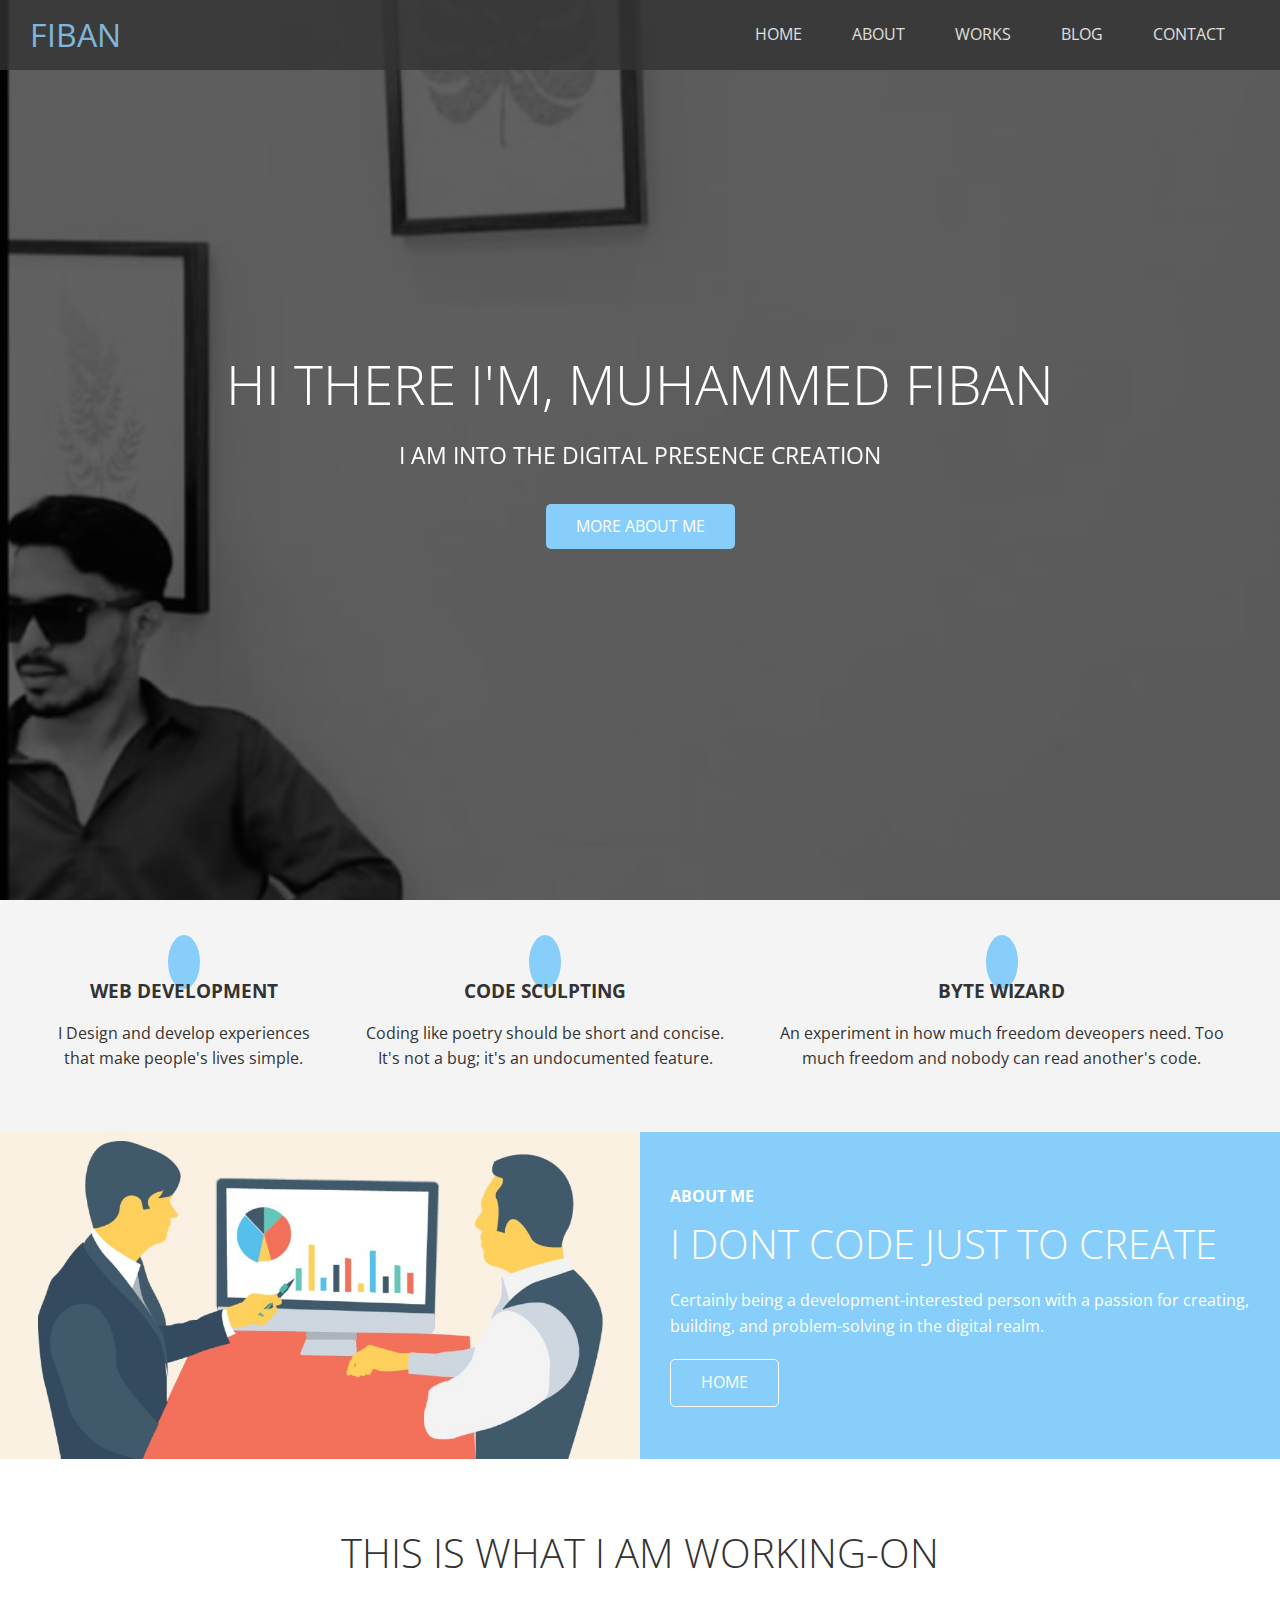
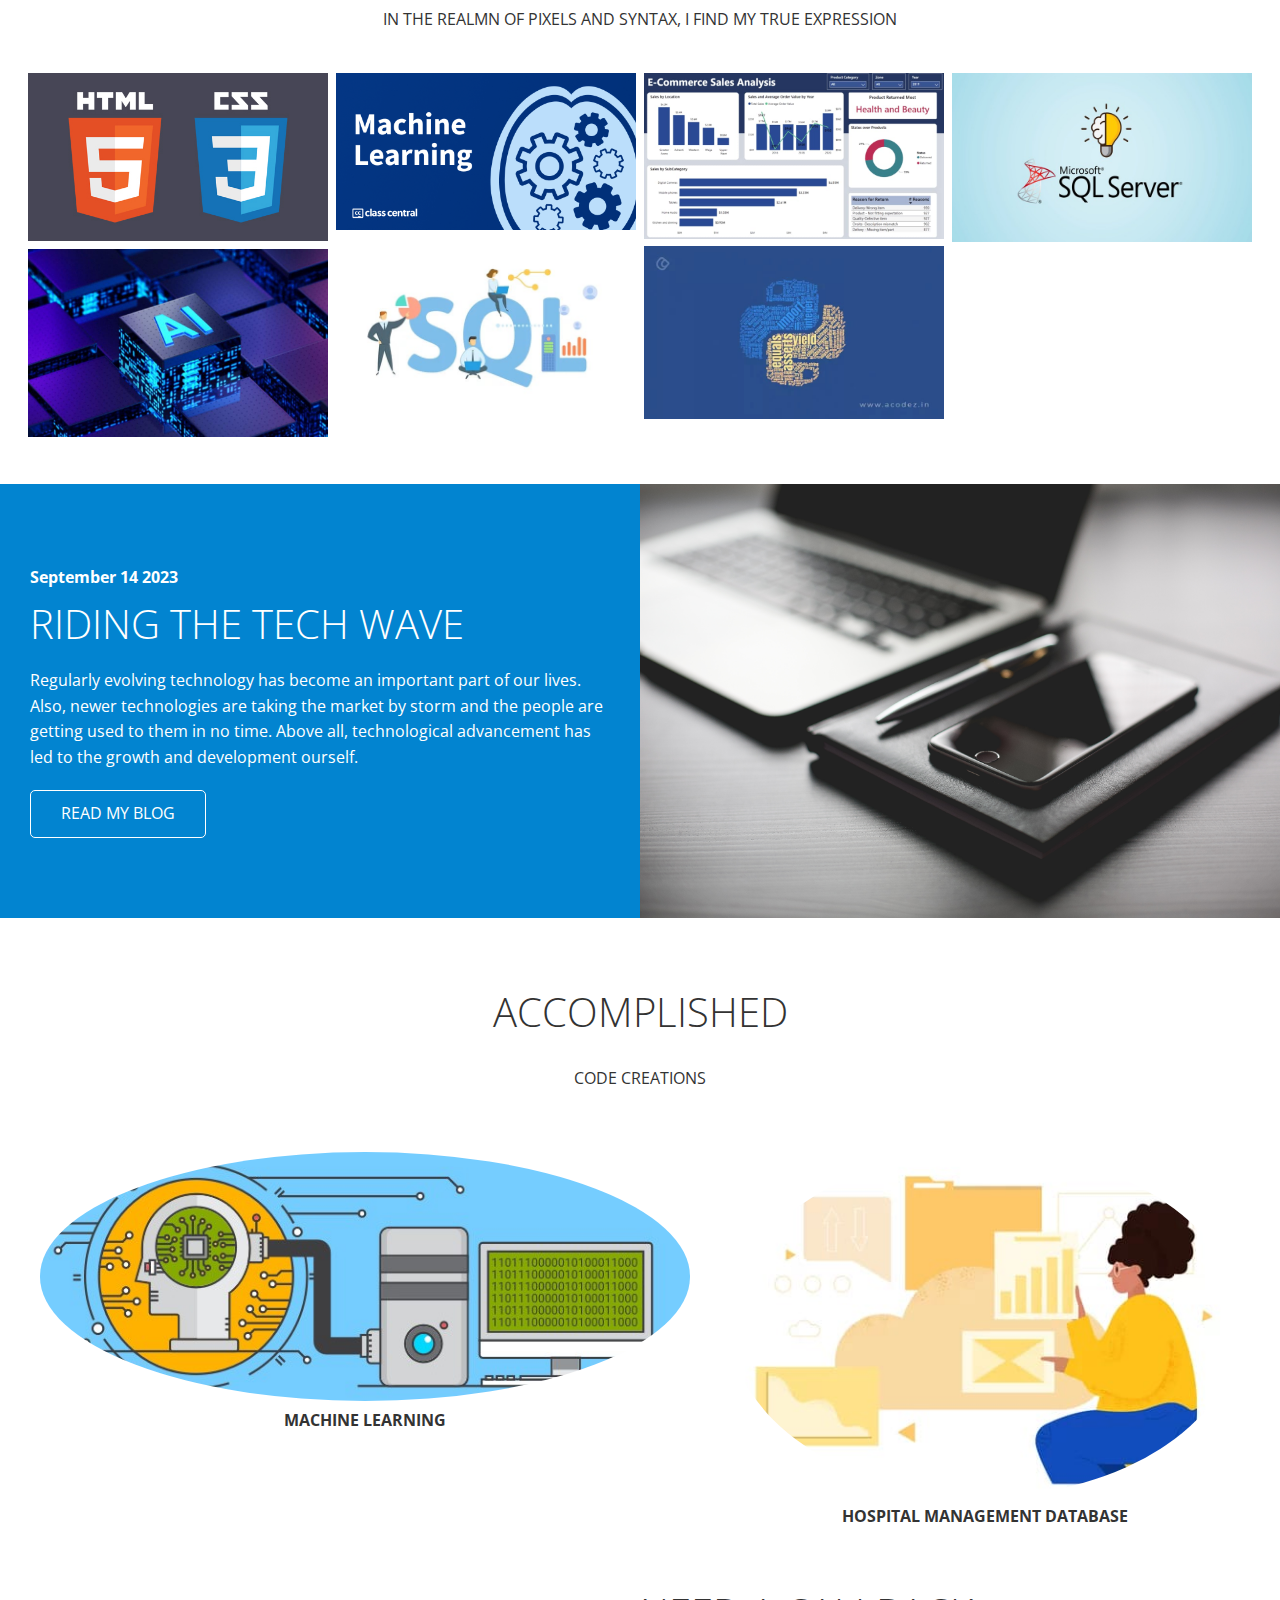
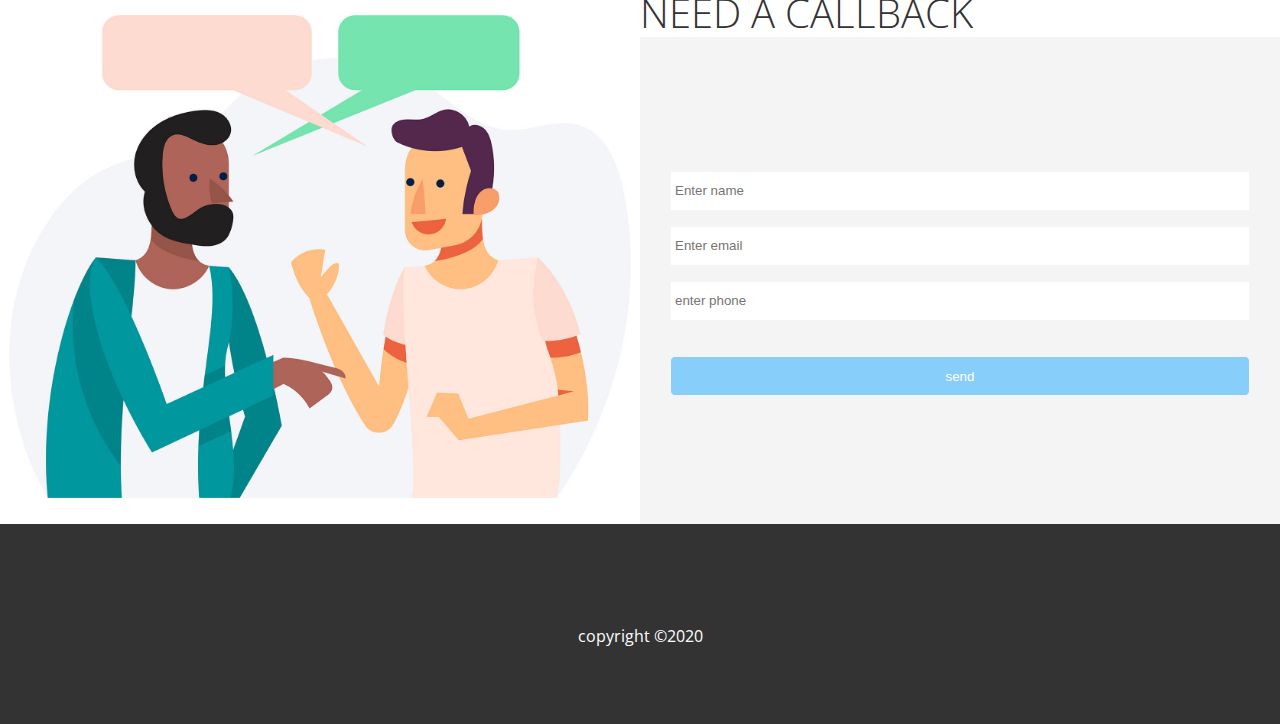
<file: index.html>
<!DOCTYPE html>
<html lang="en">
<head>
    <meta charset="UTF-8">
    <meta name="viewport" content="width=device-width, initial-scale=1.0">
    <link rel="stylesheet" href="https://cdnjs.cloudflare.com/ajax/libs/font-awesome/6.4.2/css/all.min.css" integrity="sha512-z3gLpd7yknf1YoNbCzqRKc4qyor8gaKU1qmn+CShxbuBusANI9QpRohGBreCFkKxLhei6S9CQXFEbbKuqLg0DA==" crossorigin="anonymous" referrerpolicy="no-referrer" />
    <link rel="stylesheet" href="css/utilities.css">
    <link rel="stylesheet" href="css/style.css">
    <title>PORTFOLIO</title>
</head>
<body id="home">
    <header class="hero">
        <div id="navbar" class="navbar">
            <h1 class="logo">
              <span class="text-primary"><i class="fas fa-user"></i> FIBAN</span> 
            </h1>
            <nav>
                <ul>
                    <li><a href="#home">HOME</a></li>
                    <li><a href="#about">ABOUT</a></li>
                    <li><a href="#works">WORKS</a></li>
                    <li><a href="#blog">BLOG</a></li>
                    <li><a href="#contact">CONTACT</a></li>
                </ul>
            </nav>
        </div>
        <div class="content">
            <h1>HI
                THERE
                I'M, MUHAMMED FIBAN
            </h1>
            <p>I AM INTO THE DIGITAL PRESENCE CREATION</p>
            <a href="#about" class="btn"><i class="fas fa-chevron-right"></i>MORE ABOUT ME</a>
        </div>
    </header>
    <!--About-->
    <main> <section id="about" class="icons bg-light">
        <div class="flex-items">
        <div>
            <i class="fas fa-line-chart fa-2x"></i>
        <div>
            <h3>WEB DEVELOPMENT</h3>
            <p>I Design and develop experiences
                that make people's lives simple.</p>
        </div>
     </div>
        <div>
            <i class="fas fa-object-group fa-2x"></i>
        <div>
            <h3>CODE SCULPTING</h3>
            <p>Coding like poetry should be short and concise.
                It's not a bug; it's an undocumented feature.</p>
        </div>
     </div>
        <div>
            <i class="fas fa-braille fa-2x"></i>
        <div>
            <h3>BYTE WIZARD</h3>
            <p>An experiment in how much freedom 
               deveopers need. Too much freedom and nobody 
               can read another's code.</p>
        </div>
     </div>
        </div>
    </section>
    <!--About me -->
    <section class="aboutme flex-columns">
        <div class="row">
            <div class="column">
                <div class="column-1">
                    <img src="img/blog/sui.jpg" alt="">
                </div>
            </div>
            <div class="column">
                <div class="column-2 bg-primary">
                    <h4>ABOUT ME</h4>
                    <h2>I DONT CODE JUST TO CREATE</h2>
                    <p>Certainly being a development-interested person 
                       with a passion for creating, building, 
                       and problem-solving in the digital realm.
                    </p>
                        <a href="" class="btn btn-outline">
                            <i class="fas fa-chevron"></i>
                            HOME
                        </a>
                </div>
            </div>
        </div>
    </section>
    <!--works-->
    <section id="works" class="works flex-grid section-padding">
        <header class="section-header"> 
            <h2>THIS IS WHAT I AM  WORKING-ON</h2>
            <p>IN THE REALMN OF PIXELS AND SYNTAX,
                I FIND MY TRUE EXPRESSION</p>
        </header>
        <div class="row">
            <div class="column">
                <img src="img/cases/css.jpg" alt="">
            <img src="img/cases/learn ai.jpg" alt="">
            </div>
            <div class="column">
            <img src="img/cases/machine-learning-banner-2.png" alt="">
            <img src="img/cases/sqls.jpeg" alt="">
        </div>
            <div class="column">
            <img src="img/cases/power.jpeg" alt="">
            <img src="img/cases/py.jpeg" alt="">
        </div>
            <div class="column">
            <img src="img/cases/1512598_fc9f_2.jpg" alt="">
        </div>
    </div>
    </section>
    <!--Blog-->
    <section id="blog"class="blog flex-columns flex-reverse">
        <div class="row">
            <div class="column">
                <div class="column-1">
                    <img src="img/home/all-black-working-setup-diary-and-iphone-picjumbo-com.jpg" alt="">
                </div>
            </div>
            <div class="column">
                <div class="column-2 bg-secondary">
                    <h4>September 14 2023</h4>
                    <h2> RIDING THE TECH WAVE </h2>
                    <p> Regularly evolving technology 
                        has become an important part of
                        our lives. Also, newer technologies
                        are taking the market by storm and
                        the people are getting used to them in no time.
                        Above all, technological advancement
                        has led to the growth 
                        and development ourself.</p>
                        <a href="blog.html" class="btn btn-outline">
                            <i class="fas fa-chevron"></i>
                            READ MY BLOG
                        </a>
                </div>
            </div>
        </div>
    </section>
    <!--interest-->
    <section id="interests" class="interests section-padding">
        <header class="section-header">
           
            <h2>ACCOMPLISHED</h2>
            <p>CODE CREATIONS</p>
        </header>
        <div class="flex-items">
            <div>
                <img src="img/blog/machine_learning_746x419.jpg" alt="">
                <h4>MACHINE LEARNING </h4>
            </div>
            <div>
                <img src="img/blog/blog.jpeg" alt="">
                <h4>HOSPITAL MANAGEMENT DATABASE</h4>
                
            </div>
        </div>
    </section>
    <!--contact-->
    <section id="contact" class="contact flex-columns">
        <div class="row">
            <div class="column">
                <div class="column-1">
                    <img src="img/blog/people-talking-illustration-vector.jpg" alt="">
                </div>
            </div>
            <div class="column">
                <h2>NEED A CALLBACK</h2>
                <div class="column-2 bg-light">
                    <form action="" class="callback-form">
                        <div class="form-control">
                            <label for="name"></label>
                            <input type="text" name="name" id="name"
                             placeholder="Enter name">
                        </div>
                        <div class="form-control">
                            <label for="email"></label>
                            <input type="email" name="email" id="email"
                             placeholder="Enter email">
                        </div>
                        <div class="form-control">
                            <label for="phone"></label>
                            <input type="text" name="phone" id="phone"
                             placeholder="enter phone">
                        </div>
                        <input type="submit" value="send" id="submit" class="btn">
                    </form>
                </div>
            </div>
        </div>
    </section>
    </main>
   <footer class="footer bg-dark">
   <div class="social">
    <a href="#"><i class="fab fa-facebook"></i></a>
    <a href="#"><i class="fab fa-linkedin"></i></a>
    <a href="#"><i class="fab fa-instagram"></i></a>
   </div>
   <p>
    copyright &copy;2020
   </p>
   </footer>
</body>
</html>
</file>
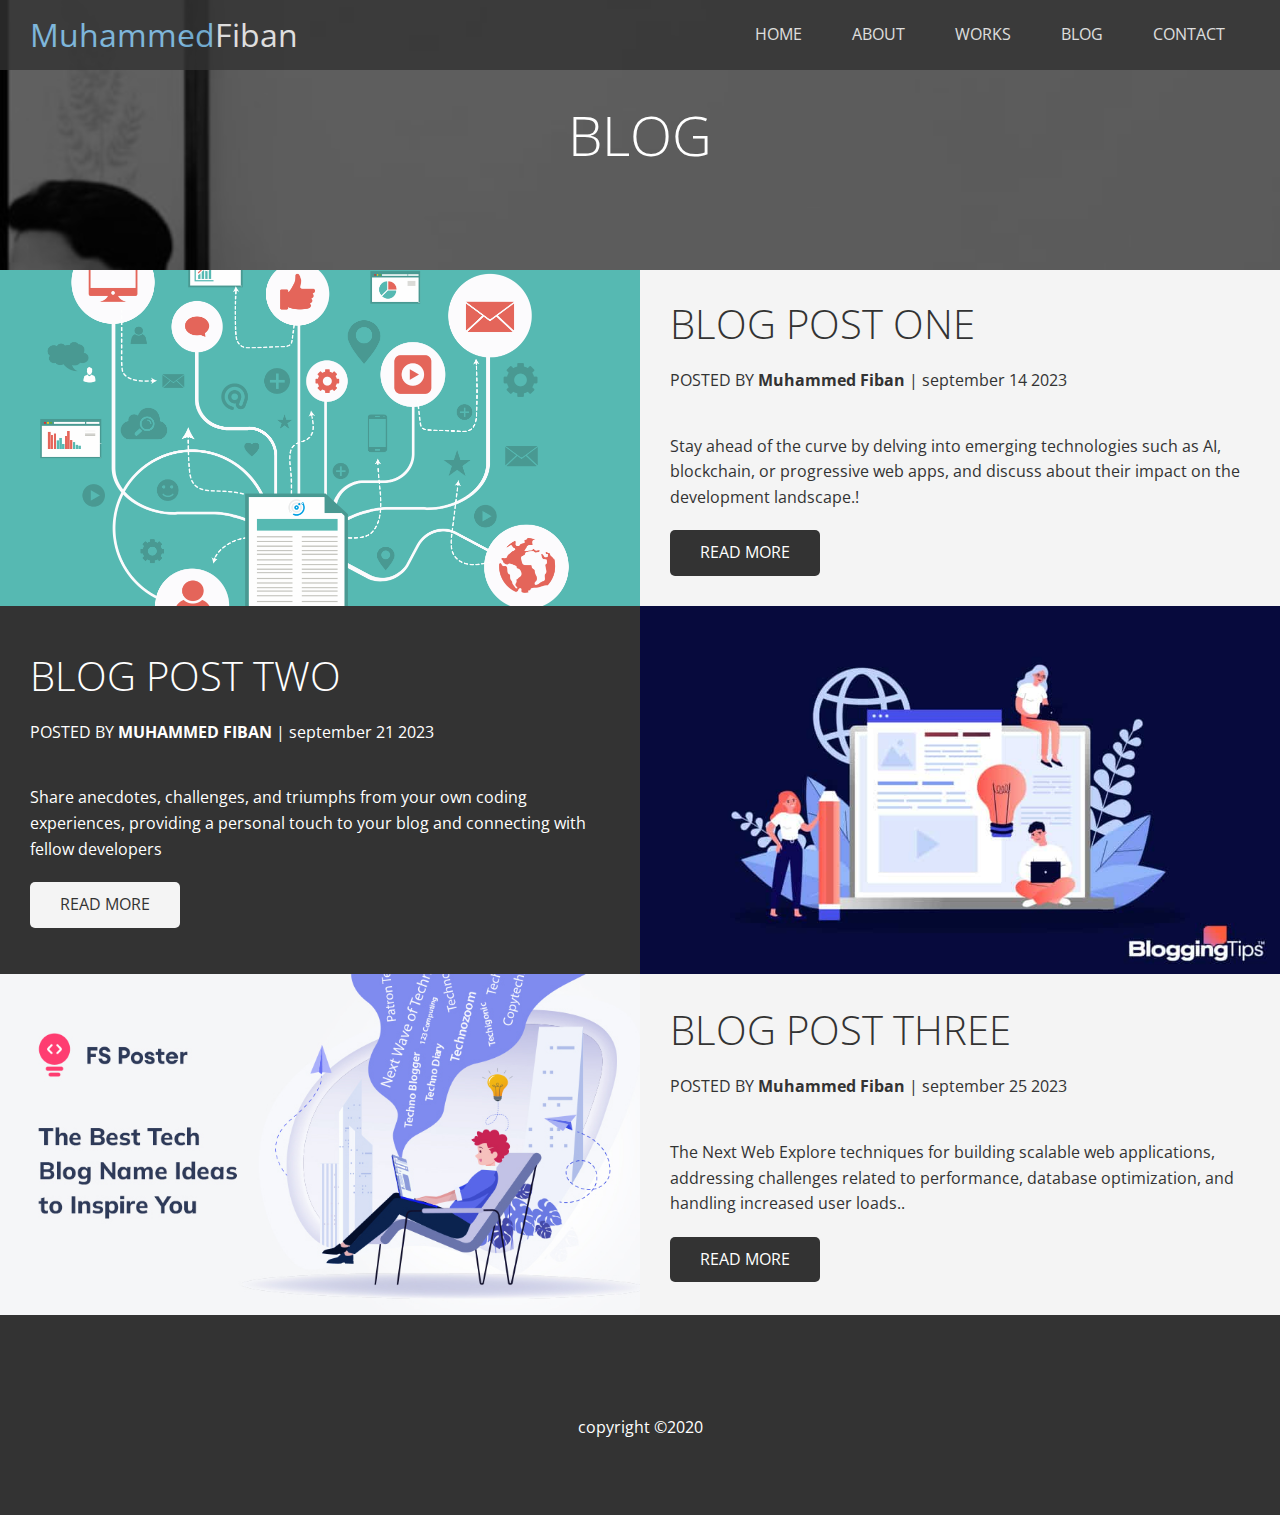
<file: blog.html>
<!DOCTYPE html>
<html lang="en">
<head>
    <meta charset="UTF-8">
    <meta name="viewport" content="width=device-width, initial-scale=1.0">
    <link rel="stylesheet" href="https://cdnjs.cloudflare.com/ajax/libs/font-awesome/6.4.2/css/all.min.css" integrity="sha512-z3gLpd7yknf1YoNbCzqRKc4qyor8gaKU1qmn+CShxbuBusANI9QpRohGBreCFkKxLhei6S9CQXFEbbKuqLg0DA==" crossorigin="anonymous" referrerpolicy="no-referrer" />
    <link rel="stylesheet" href="css/utilities.css">
    <link rel="stylesheet" href="css/style.css">
    <title>READ MY BLOG</title>
</head>
<body id="home">
    <header class="hero blog">
        <div id="navbar" class="navbar">
            <h1 class="logo">
              <span class="text-primary"><i class="fas fa-user "></i> Muhammed</span>Fiban
            </h1>
            <nav>
                <ul>
                    <li><a href="#index.html#home">HOME</a></li>
                    <li><a href="index.html#about">ABOUT</a></li>
                    <li><a href="index.html#works">WORKS</a></li>
                    <li><a href="#index.html#blog">BLOG</a></li>
                    <li><a href="#index.html#contact">CONTACT</a></li>
                </ul>
            </nav>
        </div>
        <div class="content">
            <h1>BLOG</h1>
        </div>
    </header>
    <main>
        <article class=" flex-columns">
            <div class="row">
                <div class="column">
                    <div class="column-1">
                        <img src="./img/blog/content-syndication-5350x2675.png" alt="">
                    </div>
                </div>
                <div class="column">
                    <div class="column-2 bg-light">
        
                        <h2>BLOG POST ONE</h2>
                        <p class="meta">
                            <i class="fas fa-user"></i>POSTED BY <strong>Muhammed Fiban</strong> | 
                            september 14 2023
                        </p>
                        <p> Stay ahead of the curve by delving into
                            emerging technologies such as AI, blockchain, 
                            or progressive web apps, and discuss about
                            their impact on the development landscape.!</p>
                            <a href="post.html" class="btn btn-dark">
                                <i class="fas fa-chevron"></i>
                                READ MORE
                            </a>
                    </div>
                </div>
            </div>
        </article>

        <article class=" flex-columns flex-reverse">
            <div class="row">
                <div class="column">
                    <div class="column-1">
                        <img src="./img/blog/blog_ideas_2-1024x576.jpg" alt="">
                    </div>
                </div>
                <div class="column">
                    <div class="column-2 bg-dark">
        
                        <h2>BLOG POST TWO</h2>
                        <p class="meta">
                            <i class="fas fa-user"></i>POSTED BY <strong> MUHAMMED FIBAN</strong> | september 21 2023
                        </p>
                        <p>Share anecdotes, challenges, and triumphs
                             from your own coding experiences, providing 
                             a personal touch to your blog and
                             connecting with fellow developers</p>
                            <a href="post.html" class="btn btn-light">
                                <i class="fas fa-chevron"></i>
                                READ MORE
                            </a>
                    </div>
                </div>
            </div>
        </article>
        <article class=" flex-columns">
            <div class="row">
                <div class="column">
                    <div class="column-1">
                        <img src="./img/blog/7bbf86d9ed750686e9b412515524464e.jpg" alt="">
                    </div>
                </div>
                <div class="column">
                    <div class="column-2 bg-light">
        
                        <h2>BLOG POST THREE</h2>
                        <p class="meta">
                            <i class="fas fa-user"></i>POSTED BY <strong>Muhammed Fiban </strong> | september 25 2023
                        </p>
                        <p>The Next Web
                            Explore techniques for building scalable 
                            web applications, addressing challenges 
                            related to performance, database optimization, 
                            and handling increased user loads..</p>
                            <a href="post.html" class="btn btn-dark">
                                <i class="fas fa-chevron"></i>
                                READ MORE
                            </a>
                    </div>
                </div>
            </div>
        </article>
    </main>
    
   <footer class="footer bg-dark">
    <div class="social">
        <a href="#"><i class="fa fa-facebook"></i> </a>
        <a href="#"><i class="fa fa-linkedin"></i> </a>
        <a href="#"><i class="fa fa-instagram"></i> </a>
       </div>
   <p>
    copyright &copy;2020
   </p>
</footer>
</body>
</html>
</file>
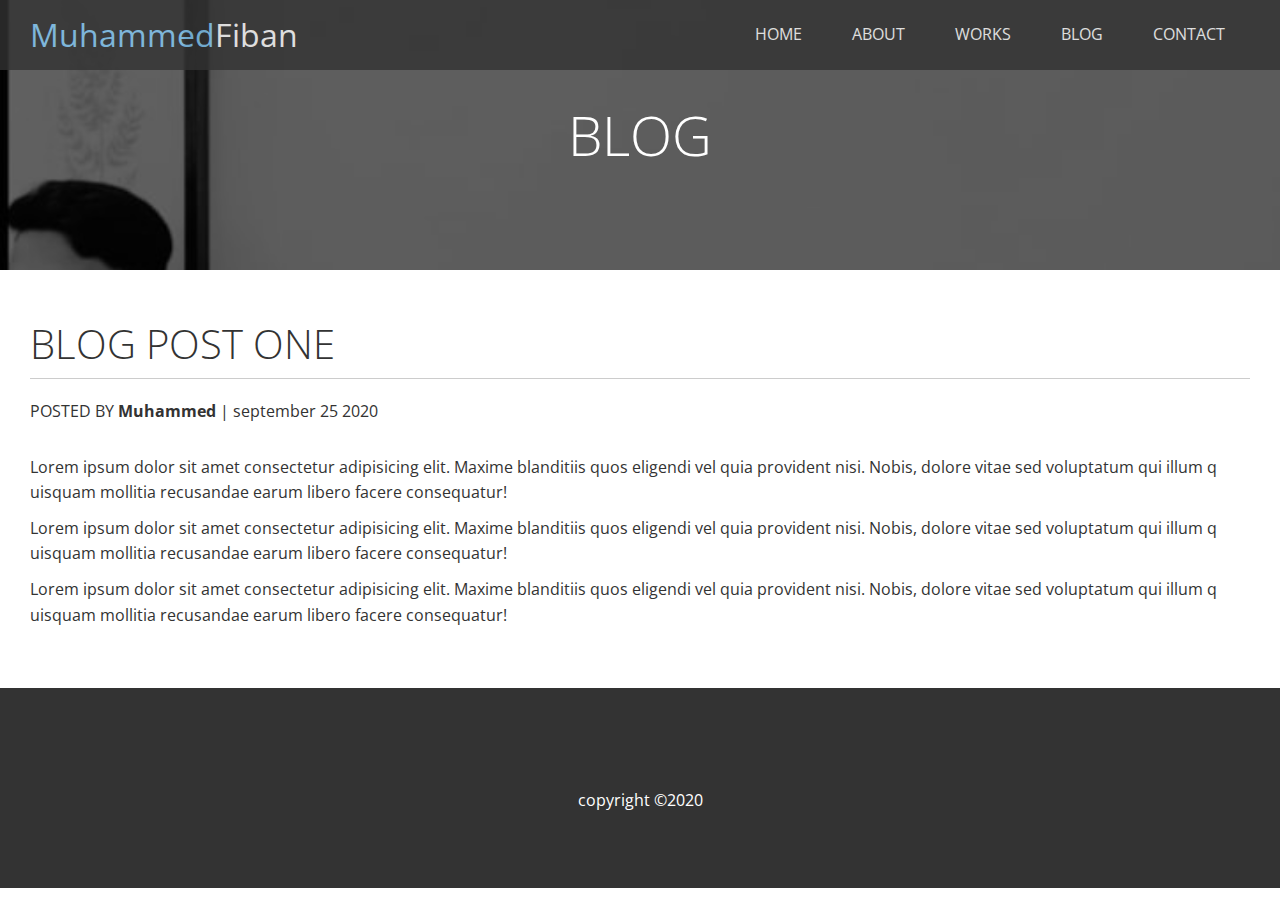
<file: post.html>
<!DOCTYPE html>
<html lang="en">
<head>
    <meta charset="UTF-8">
    <meta name="viewport" content="width=device-width, initial-scale=1.0">
    <link rel="stylesheet" href="https://cdnjs.cloudflare.com/ajax/libs/font-awesome/6.4.2/css/all.min.css" integrity="sha512-z3gLpd7yknf1YoNbCzqRKc4qyor8gaKU1qmn+CShxbuBusANI9QpRohGBreCFkKxLhei6S9CQXFEbbKuqLg0DA==" crossorigin="anonymous" referrerpolicy="no-referrer" />
    <link rel="stylesheet" href="css/utilities.css">
    <link rel="stylesheet" href="css/style.css">
    <title>Post One</title>
</head>
<body id="home">
    <header class="hero blog">
        <div id="navbar" class="navbar">
            <h1 class="logo">
              <span class="text-primary"><i class="fas fa-user"></i> Muhammed</span>Fiban
            </h1>
            <nav>
                <ul>
                    <li><a href="index.html">HOME</a></li>
                    <li><a href="index.html#about">ABOUT</a></li>
                    <li><a href="index.html#works">WORKS</a></li>
                    <li><a href="#index.htmlblog">BLOG</a></li>
                    <li><a href="#index.htmlcontact">CONTACT</a></li>
                </ul>
            </nav>
        </div>
        <div class="content">
            <h1>BLOG</h1>
        </div>
    </header>
    <main>
       <section class="post">
        <h2>BLOG POST ONE</h2>
        <p class="meta">
            <i class="fas fa-user"></i>POSTED BY <strong>Muhammed </strong> | september 25 2020
        </p>
        <p>Lorem ipsum dolor sit amet consectetur 
            adipisicing elit. Maxime blanditiis quos 
            eligendi vel quia provident nisi. Nobis, 
            dolore vitae sed voluptatum qui illum q
            uisquam mollitia recusandae 
            earum libero facere consequatur!</p>
        <p>Lorem ipsum dolor sit amet consectetur 
            adipisicing elit. Maxime blanditiis quos 
            eligendi vel quia provident nisi. Nobis, 
            dolore vitae sed voluptatum qui illum q
            uisquam mollitia recusandae 
            earum libero facere consequatur!</p>
        <p>Lorem ipsum dolor sit amet consectetur 
            adipisicing elit. Maxime blanditiis quos 
            eligendi vel quia provident nisi. Nobis, 
            dolore vitae sed voluptatum qui illum q
            uisquam mollitia recusandae 
            earum libero facere consequatur!</p>

       </section> 
    </main>
    
   <footer class="footer bg-dark">
   <div class="social">
    <a href="#"><i class="fa fa-facebook"></i> </a>
    <a href="#"><i class="fa fa-linkedin"></i> </a>
    <a href="#"><i class="fa fa-instagram"></i> </a>
   </div>
   <p>
    copyright &copy;2020
   </p>
</footer>
</body>
</html>
</file>
<file: css/utilities.css>
/* Text colors */
.text-primary {
    color:  lightskyblue;
}

.text-secondary {
    color: #0284d0;
}

/* Button */
.btn {
    cursor: pointer;
    display: inline-block;
    padding: 10px 30px;
    color: #fff;
    background-color: lightskyblue;
    border: none;
    border-radius: 5px;
}

.btn:hover {
    opacity: 0.9;
}

.btn-primary, .bg-primary {
   background: lightskyblue;
   color: #fff;
}
.btn-secondary, .bg-secondary {
   background: #0284d0;
   color: #fff;
}
.btn-dark, .bg-dark {
   background: #333;
   color: #fff;
}
.btn-light, .bg-light {
   background: #f4f4f4;
   color: #333;
}

.btn-outline {
    background: transparent;
    border: 1px solid #fff;
}

/* Flex items */
.flex-items {
    display: flex;
    text-align: center;
    justify-content: center;
    text-align: center;
    height: 100%;
}

.flex-items > div {
    padding: 20px;
}

/* Flex columns */
.flex-columns.flex-reverse .row {
    flex-direction: row-reverse;
}

.flex-columns .row {
    display: flex;
    flex-direction: row;
    flex-wrap: wrap;
    width: 100%;
}

.flex-columns .column {
    display: flex;
    flex-direction: column;
    flex-basis: 100%;
    flex: 1;
}

.flex-columns .column .column-1,
.flex-columns .column .column-2 {
    height: 100%;
}

.flex-columns img {
    width: 100%;
    height: 100%;
    object-fit: cover;
}

.flex-columns .column-2 {
    display: flex;
    flex-direction: column;
    align-items: flex-start;
    justify-content: center;
    padding: 30px;
}

.flex-columns h2 {
    font-size: 40px;
    font-weight: 100;
}

.flex-columns h4 {
    margin-bottom: 10px;
}

.flex-columns p {
    margin: 20px 0;
}

/* Section header */
.section-header {
    padding: 30px;
    display: flex;
    flex-direction: column;
    align-items: center;
    justify-content: center;
    text-align: center;
}

.section-header h2 {
    font-size: 40px;
    margin: 20px 0;
}

.section-padding {
    padding: 20px 20px 40px;
}

/* Flex grid */
.flex-grid .row {
    display: flex;
    flex-wrap: wrap;
    padding: 0 4px;
}

.flex-grid .column {
    flex: 25%;
    max-width: 25%;
    padding: 0 4px;
}
</file>
<file: css/style.css>
@import url('https://fonts.googleapis.com/css2?family=Open+Sans:wght@300;400&display=swap');

* {
    box-sizing: border-box;
    padding: 0;
    margin: 0;
}

body {
    font-family: 'Open Sans', sans-serif;
    background: #fff;
    color: #333;
    line-height: 1.6;
}

ul {
    list-style: none;
}

a {
    color: #333;
    text-decoration: none;
}

h1, h2 {
    font-weight: 300;
    line-height: 1.2;
}

p {
    margin: 10px 0;
}

img {
    width: 100%;
}

/* Navbar */
.navbar {
    display: flex;
    align-items: center;
    justify-content: space-between;
    background-color: #333;
    color: #fff;
    opacity: 0.8;
    width: 100%;
    height: 70px;
    position: fixed;
    top: 0px;
    padding: 0 30px;
    transition: 0.5s;
}

.navbar.top {
    background: transparent;
}

.navbar a {
    color: #fff;
    padding: 10px 20px;
    margin: 0 5px;
}

.navbar a:hover {
    border-bottom: lightskyblue 2px solid;
}

.navbar ul {
    display: flex;
}

.navbar .logo {
    font-weight: 400;
}

/* Header */
.hero {
    background: url('../img/home/image.jpeg') no-repeat center center/cover;
    height: 100vh;
    position: relative;
    color: #fff;
}

.hero .content {
    display: flex;
    flex-direction: column;
    align-items: center;
    justify-content: center;
    text-align: center;
    height: 100%;
    padding: 0 20px;
}

.hero .content h1 {
    font-size: 55px;
}

.hero .content p {
    font-size: 23px;
    max-width: 600px;
    margin: 20px 0 30px;
}

.hero::before {
    content: '';
    position: absolute;
    top: 0;
    left: 0;
    width: 100%;
    height: 100%;
    background: rgba(0,0,0,0.6);
}

.hero * {
    z-index: 10;
}

.hero.blog {
    background: url('../img/home/image.jpeg') no-repeat center center/cover;
    height: 30vh;
}

/* Icons */
.icons {
    padding: 30px;
}

.icons h3 {
    font-weight: bold;
    margin-bottom: 15px;
}

.icons i {
    background-color: lightskyblue;
    color: #fff;
    padding: 1rem;
    border-radius: 50%;
    margin-bottom: 15px;
}

.works img:hover {
    opacity: 0.7;
}

.interests img {
    border-radius: 50%;
}

/* Callback form */
.callback-form {
    width: 100%;
    padding: 20px 0;
}

.callback-form label {
    display: block;
    margin-bottom: 5px;
}

.callback-form .form-control {
    margin-bottom: 15px;
}

.callback-form input {
    width: 100%;
    padding: 4px;
    height: 40px;
    border: #f5f5f5 1px solid;
}

.callback-form input:focus {
    outline-color:lightskyblue;
}

.callback-form .btn {
    padding: 12px 0;
    margin-top: 20px;
}

/* Post */
.post {
    padding: 50px 30px;
}

.post h2 {
    font-size: 40px;
    margin-bottom: 20px;
    padding-bottom: 10px;
    border-bottom: #ccc solid 1px;
}

.post .meta {
    margin-bottom: 30px;
}

.post img {
    width: 300px;
    border-radius: 50%;
    display: block;
    margin: 0 auto 30px;
}

/* Footer */
.footer {
    display: flex;
    flex-direction: column;
    align-items: center;
    justify-content: center;
    text-align: center;
    height: 200px;
}

.footer a {
    color: #fff;
}

.footer a:hover {
    color: lightskyblue;
}

.footer .social > * {
    margin-right: 30px;
}

/* Mobile */
@media(max-width: 768px) {
    .navbar {
        flex-direction: column;
        height: 120px;
        padding: 20px;
    }

    .navbar a {
        padding: 10px 10px;
        margin: 0 3px;
    }

    .flex-items {
        flex-direction: column;
    }

    .flex-columns .column, .flex-grid .column {
        flex: 100%;
        max-width: 100%;
    }

    .interests img {
        width: 70%;
    }
}
</file>
